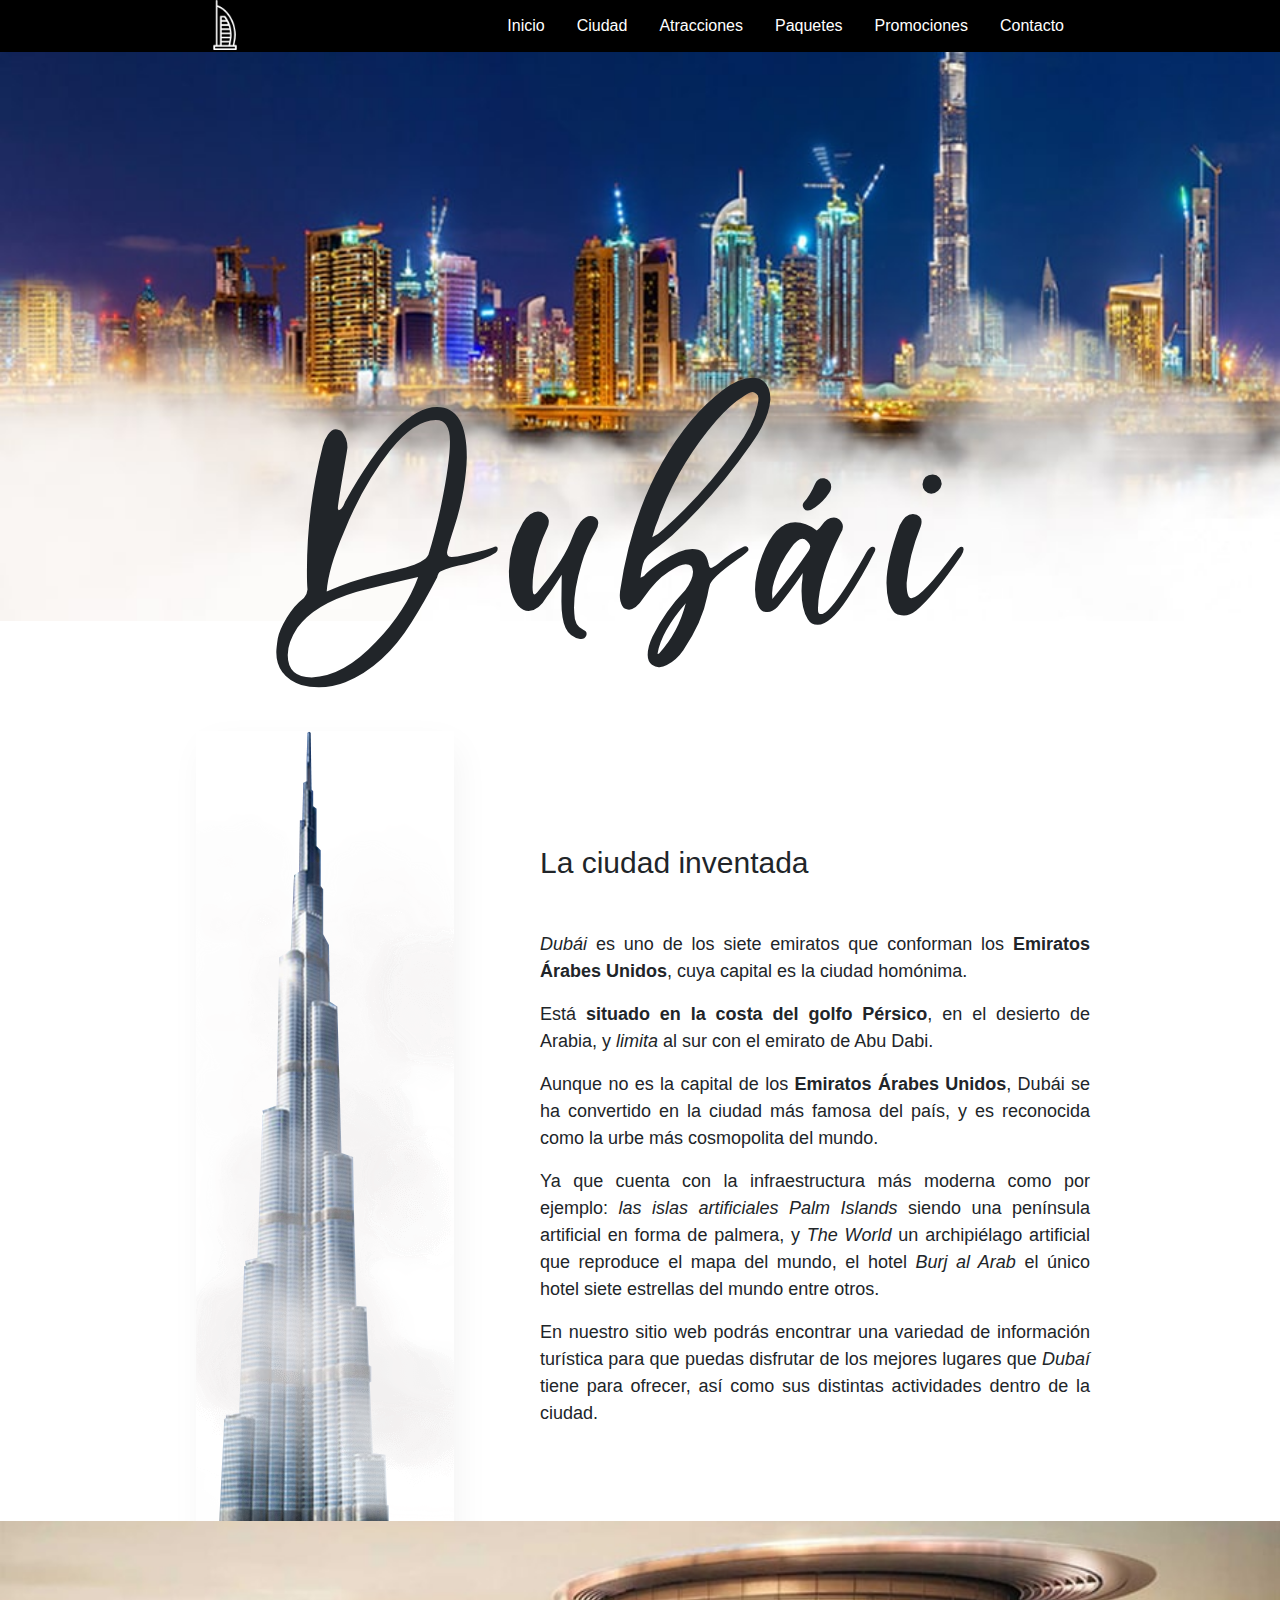
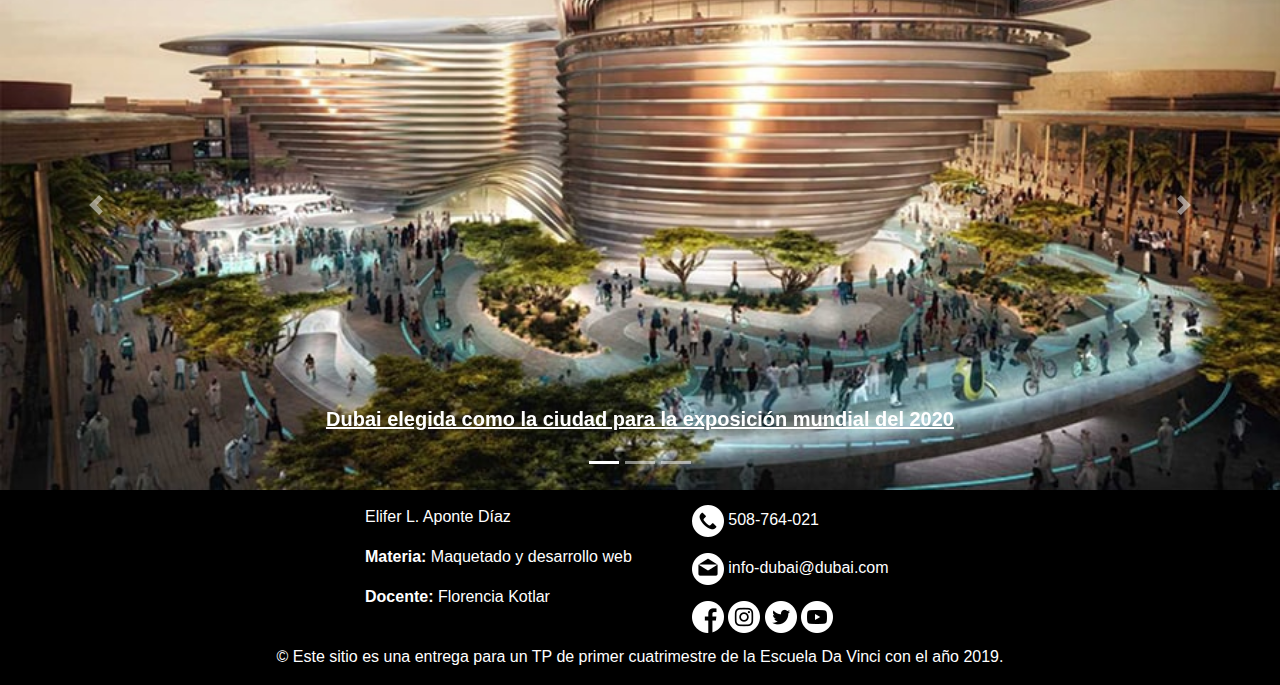
<file: index.html>
<!DOCTYPE html>
<html lang="en">
<head>
    <meta charset="UTF-8">
    <meta name="viewport" content="width=device-width, initial-scale=1.0">
    <meta http-equiv="X-UA-Compatible" content="ie=edge">
    <link rel="stylesheet" href="css/index.css">
    <link rel="stylesheet" href="https://stackpath.bootstrapcdn.com/bootstrap/4.3.1/css/bootstrap.min.css" integrity="sha384-ggOyR0iXCbMQv3Xipma34MD+dH/1fQ784/j6cY/iJTQUOhcWr7x9JvoRxT2MZw1T" crossorigin="anonymous">
    <title>Home</title>
</head>
<body>
    <header>
        <nav class="barra-nav">
            <ul class="ul-nav">
                <li class="li-nav"> <a href="formulario.html">Contacto</a></li>
                <li class="li-nav"> <a href="promociones.html">Promociones</a></li>
                <li class="li-nav"> <a href="paquetes.html">Paquetes</a></li>
                <li class="li-nav"> <a href="atracciones.html">Atracciones</a></li>
                <li class="li-nav"> <a href="masSitios.html">Ciudad</a></li>
                <li class="li-nav"> <a href="index.html">Inicio</a></li>
                <li><img src="img/logo.png" width="50" alt="logo"/></li>
            </ul> 
        </nav>
        <img class="img-header" src="img/headerconnebina.jpg" alt="ciudad nublada"/>
    </header>
    <section class="contenedor">
        <h1 class="title">Dubái</h1>
        <div class="rascacielo">
            <img src="img/rascacielo.png" alt="rascacielo"/>
            <img class="nebli" src="img/neblina.png" alt="neblina"/>
        </div>

        <div class="contenido">
            <h2>La ciudad inventada</h2>
            <p>
                <em>Dubái</em> es uno de los siete emiratos que conforman los <strong>Emiratos Árabes Unidos</strong>,
                cuya capital es la ciudad homónima.
            </p>
            <p>
                Está <strong>situado en la costa del golfo Pérsico</strong>, en el desierto de Arabia,
                y <em>limita </em> al sur con el emirato de Abu Dabi.
            </p>
            <p>
                Aunque no es la capital de los <strong>Emiratos Árabes Unidos</strong>, Dubái se ha convertido en la ciudad más
                famosa del país, y es reconocida como la urbe más cosmopolita del mundo. 
            </p>
            <p>
                Ya que cuenta con la infraestructura más moderna como por ejemplo: <em>las islas artificiales Palm Islands</em> siendo una península artificial en forma de palmera,
                y <em>The World</em> un archipiélago artificial que reproduce el mapa del mundo, el hotel <em>Burj al Arab </em> el único hotel 
                siete estrellas del mundo entre otros.
            </p>

            <p>
                En nuestro sitio web podrás encontrar una variedad de información turística para que
                puedas disfrutar de los mejores lugares que <em>Dubaí</em> tiene para ofrecer, así como sus distintas actividades
                dentro de la ciudad.
            </p>
        </div>
    </section>
    <section class="ciudad bd-example">
        <div id="carouselExampleCaptions" class="carousel slide" data-ride="carousel">
            <ol class="carousel-indicators">
              <li data-target="#carouselExampleCaptions" data-slide-to="0" class="active"></li>
              <li data-target="#carouselExampleCaptions" data-slide-to="1"></li>
              <li data-target="#carouselExampleCaptions" data-slide-to="2"></li>
            </ol>
            <div class="carousel-inner">
              <div class="carousel-item active">
                  <img src="img/carrusel.jpg" class="d-block w-100" alt="..."/>
                  <div class="carousel-caption d-none d-md-block">
                      <a class="links" href="https://www.expo2020dubai.com/">
                          <p>Dubai elegida como la ciudad para la exposición mundial del 2020</p>
                      </a>
                </div>
              </div>
              <div class="carousel-item">
                  <img src="img/carrusel3.jpg" class="d-block w-100" alt="..."/>
                  <div class="carousel-caption d-none d-md-block">
                      <a class="links" href="https://www.cerodosbe.com/es/destinos/dubai-piscina-infinita_641732_102.html">
                          <p>The Palm Tower tendra la piscina más grande y alta del mundo</p>
                      </a>
                </div>
              </div>
              <div class="carousel-item">
                  <img src="img/carrusel2.jpg" class="d-block w-100" alt="..."/>
                  <div class="carousel-caption d-none d-md-block">
                      <a class="links" href="https://www.dubai.it/es/nochevieja-dubai/">
                          <p>Noche vieja en Dubái</p>
                      </a>
                  </div>
              </div>
            </div>
            <a class="carousel-control-prev" href="#carouselExampleCaptions" role="button" data-slide="prev">
              <span class="carousel-control-prev-icon" aria-hidden="true"></span>
              <span class="sr-only">Previous</span>
            </a>
            <a class="carousel-control-next" href="#carouselExampleCaptions" role="button" data-slide="next">
              <span class="carousel-control-next-icon" aria-hidden="true"></span>
              <span class="sr-only">Next</span>
            </a>
          </div>
    </section>
    <footer>
        <div class="content-footer">
            <div class="rotulo">
                <p>Elifer L. Aponte Díaz</p>
                <p> <strong>Materia:</strong> Maquetado y desarrollo web</p>
                <p> <strong>Docente:</strong> Florencia Kotlar</p>
            </div>
            <div class="rrss">
                <div class="contacto-icono">
                    <p><img src="img/phone.png" alt="phone"> 508-764-021</p>
                </div>
                <div class="contacto-icono">
                    <p><img src="img/email.png" alt="email"> info-dubai@dubai.com</p>
                </div>
                <div>
                    <img class="icon" src="img/facebook.png" alt="Facebook"/>
                    <img class="icon" src="img/instagram.png" alt="Instagram"/>
                    <img class="icon" src="img/twitter.png" alt="Twitter"/>
                    <img class="icon" src="img/youtube.png" alt="Youtube"/>
                </div>
            </div>
        </div>    
            <p class="creditos">© Este sitio es una entrega para un TP de primer cuatrimestre de la Escuela
            Da Vinci con el año 2019.
            </p>
    </footer>
    <script src="https://code.jquery.com/jquery-3.3.1.slim.min.js" integrity="sha384-q8i/X+965DzO0rT7abK41JStQIAqVgRVzpbzo5smXKp4YfRvH+8abtTE1Pi6jizo" crossorigin="anonymous"></script>
    <script src="https://cdnjs.cloudflare.com/ajax/libs/popper.js/1.14.7/umd/popper.min.js" integrity="sha384-UO2eT0CpHqdSJQ6hJty5KVphtPhzWj9WO1clHTMGa3JDZwrnQq4sF86dIHNDz0W1" crossorigin="anonymous"></script>
    <script src="https://stackpath.bootstrapcdn.com/bootstrap/4.3.1/js/bootstrap.min.js" integrity="sha384-JjSmVgyd0p3pXB1rRibZUAYoIIy6OrQ6VrjIEaFf/nJGzIxFDsf4x0xIM+B07jRM" crossorigin="anonymous"></script>   
</body>
</html>
</file>
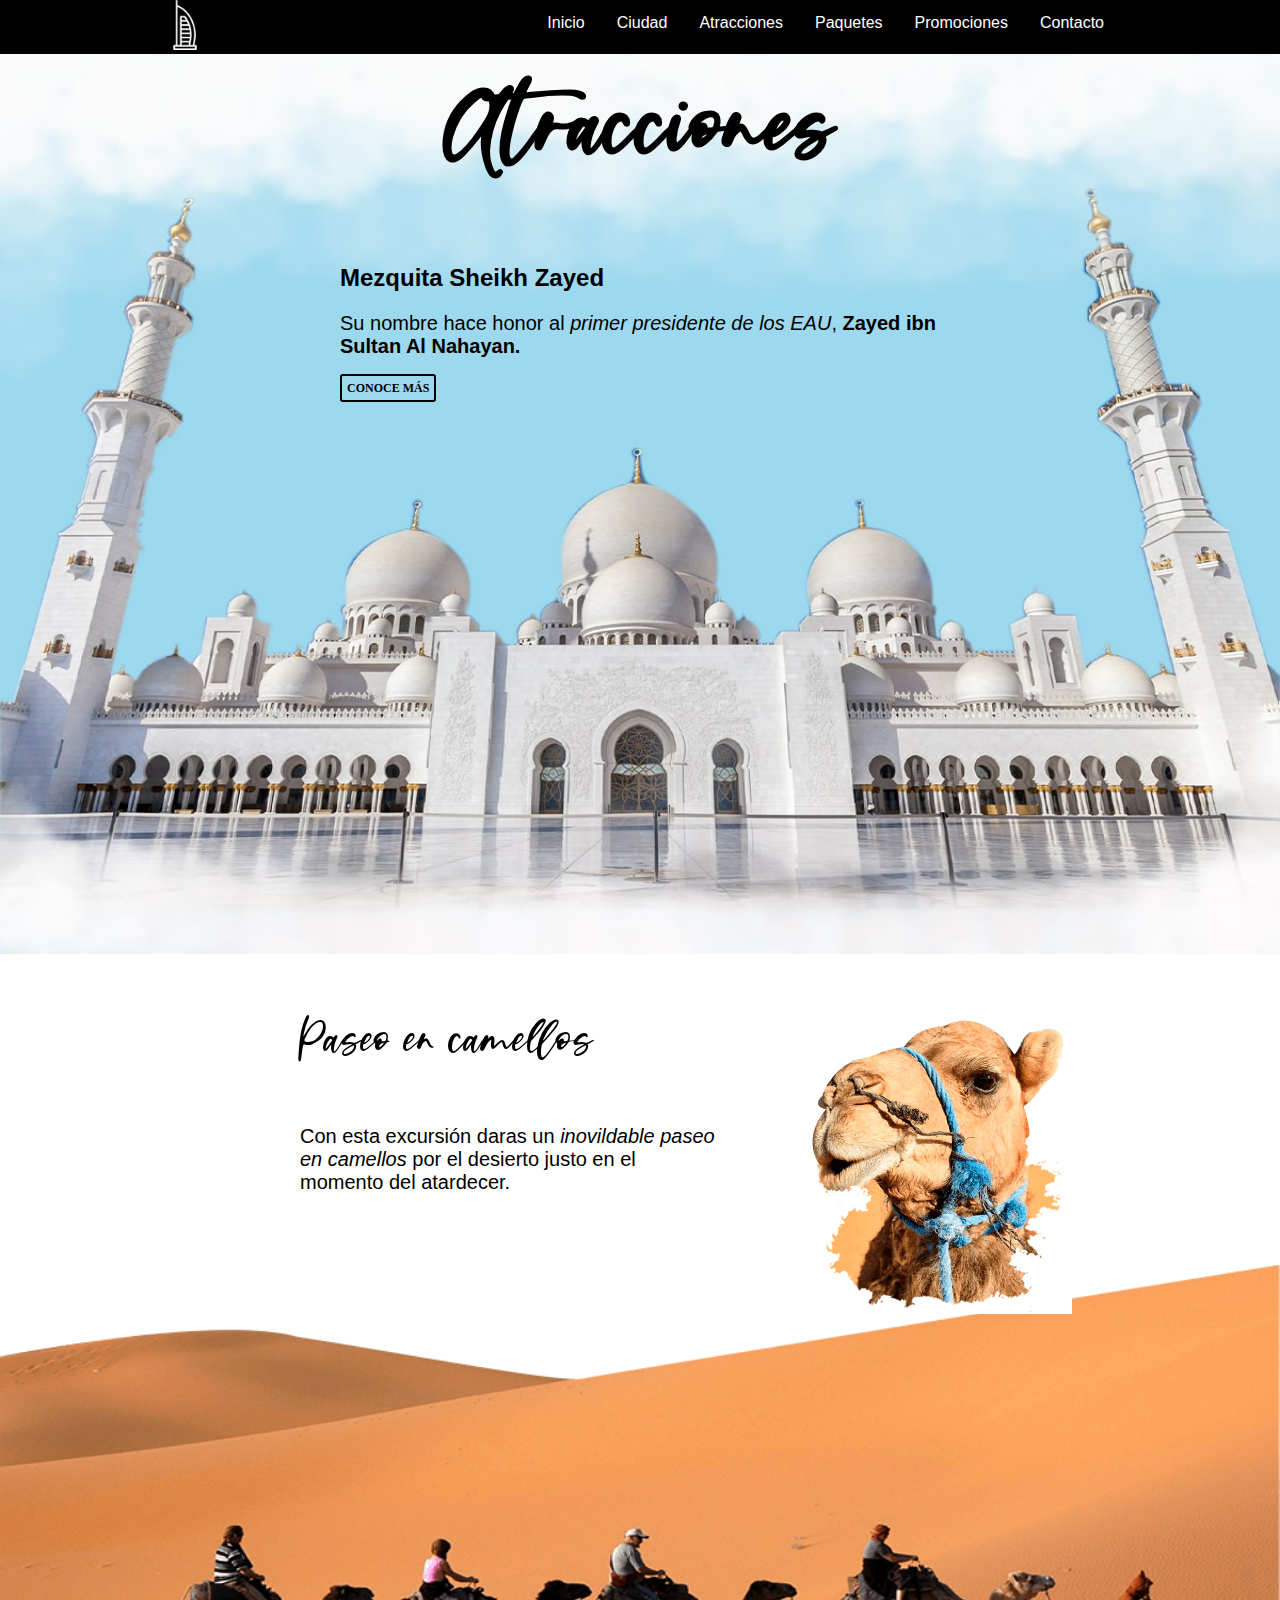
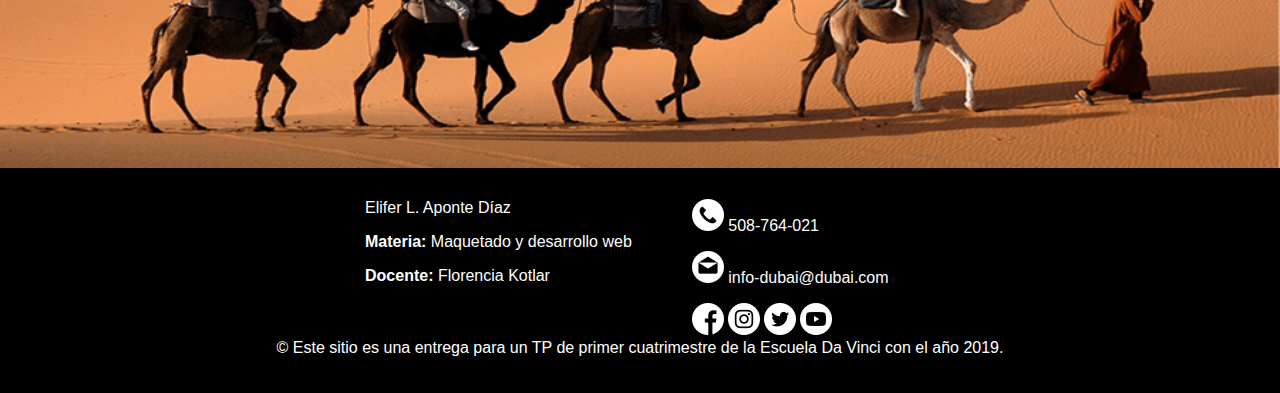
<file: atracciones.html>
<!DOCTYPE html>
<html lang="en">
<head>
    <meta charset="UTF-8">
    <meta name="viewport" content="width=device-width, initial-scale=1.0">
    <meta http-equiv="X-UA-Compatible" content="ie=edge">
    <link rel="stylesheet" href="css/index.css">
    <title>Itinerario</title>
</head>
<body>
    <header>
        <nav class="barra-nav">
            <ul class="ul-nav">
                <li class="li-nav"> <a href="formulario.html">Contacto</a></li>
                <li class="li-nav"> <a href="promociones.html">Promociones</a></li>
                <li class="li-nav"> <a href="paquetes.html">Paquetes</a></li>
                <li class="li-nav"> <a href="atracciones.html">Atracciones</a></li>
                <li class="li-nav"> <a href="masSitios.html">Ciudad</a></li>
                <li class="li-nav"> <a href="index.html">Inicio</a></li>
                <li><img src="img/logo.png" width="50" alt="logo"/></li>
            </ul> 
        </nav>
    </header>
    <section class="mezquita">
        <h1>Atracciones</h1>
        <div class="text">
            <h2>Mezquita Sheikh Zayed</h2>
            <p>Su nombre hace honor al <em>primer presidente de los EAU</em>, <strong>Zayed ibn Sultan Al Nahayan.</strong></p>
        <div>
            <a class="boton" href="https://elmundook.com/visitar-mezquita-de-abu-dhabi/"> CONOCE MÁS</a>
        </div> 
    </div>
          
    </section>
    <section class="paseo_camellos">
        <div class="textCame">
            <p>Paseo en camellos</p>
            <p>Con esta excursión daras un <em>inovildable paseo en camellos</em>
                por  el desierto justo en el momento del atardecer.
            </p>
        </div>
        <img class="camello" src="img/camello.png" alt="camello">
    </section>
  
    <footer>
        <div class="content-footer">
            <div class="rotulo">
                <p>Elifer L. Aponte Díaz</p>
                <p> <strong>Materia:</strong> Maquetado y desarrollo web</p>
                <p> <strong>Docente:</strong> Florencia Kotlar</p>
            </div>
            <div class="rrss">
                <div class="contacto-icono">
                    <p><img src="img/phone.png" alt="phone"> 508-764-021</p>
                </div>
                <div class="contacto-icono">
                    <p><img src="img/email.png" alt="email"> info-dubai@dubai.com</p>
                </div>
                <div>
                    <img class="icon" src="img/facebook.png" alt="Facebook"/>
                    <img class="icon" src="img/instagram.png" alt="Instagram"/>
                    <img class="icon" src="img/twitter.png" alt="Twitter"/>
                    <img class="icon" src="img/youtube.png" alt="Youtube"/>
                </div>
            </div>
        </div>    
            <p class="creditos">© Este sitio es una entrega para un TP de primer cuatrimestre de la Escuela
            Da Vinci con el año 2019.
            </p>
    </footer>
</body>
</html>
</file>
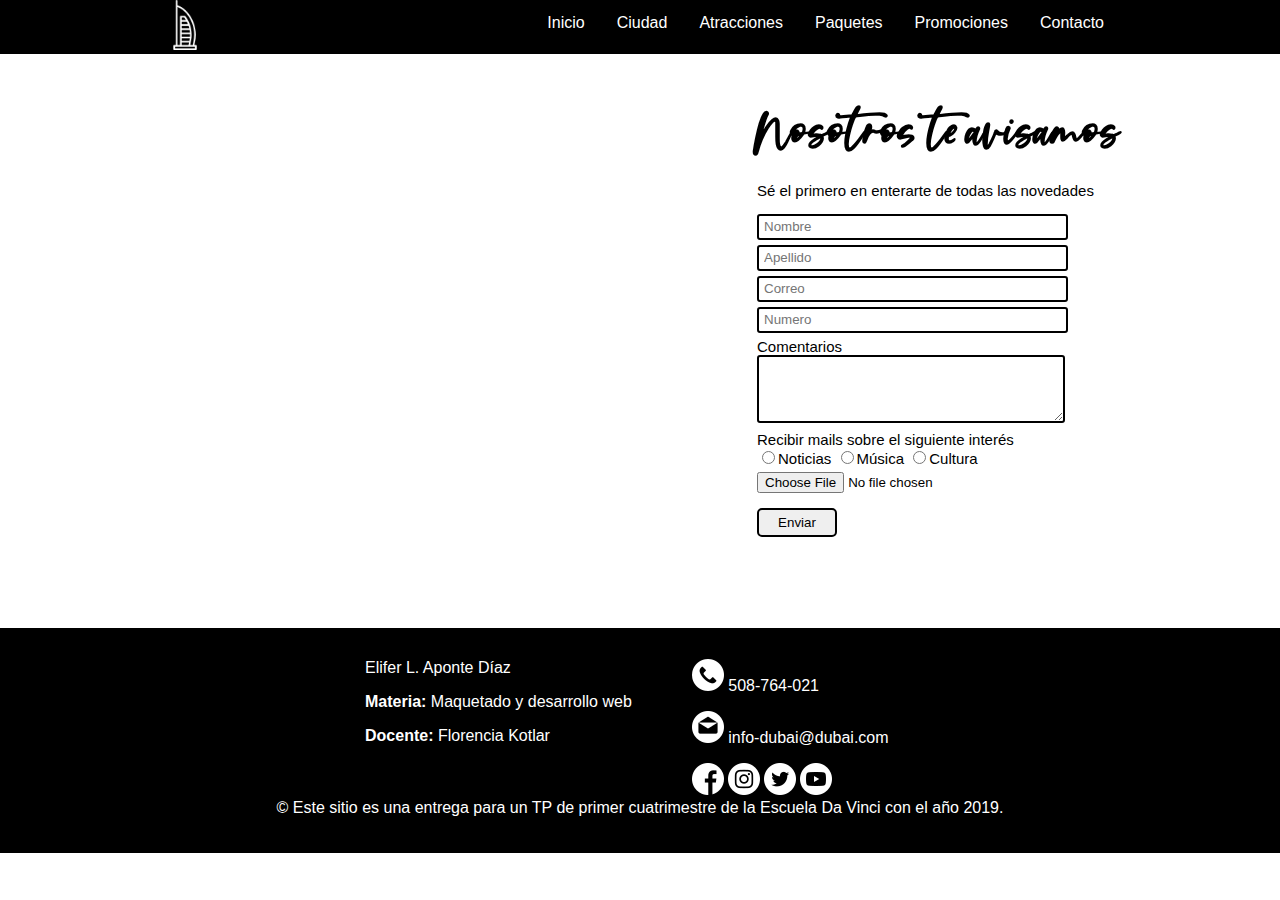
<file: formulario.html>
<!DOCTYPE html>
<html lang="en">
<head>
    <meta charset="UTF-8">
    <meta name="viewport" content="width=device-width, initial-scale=1.0">
    <meta http-equiv="X-UA-Compatible" content="ie=edge">
    <link rel="stylesheet" href="css/index.css">
    <title>Formulario</title>
</head>
<body>
    <header>
        <nav class="barra-nav">
            <ul class="ul-nav">
                <li class="li-nav"> <a href="formulario.html">Contacto</a></li>
                <li class="li-nav"> <a href="promociones.html">Promociones</a></li>
                <li class="li-nav"> <a href="paquetes.html">Paquetes</a></li>
                <li class="li-nav"> <a href="atracciones.html">Atracciones</a></li>
                <li class="li-nav"> <a href="masSitios.html">Ciudad</a></li>
                <li class="li-nav"> <a href="index.html">Inicio</a></li>
                <li><img src="img/logo.png" width="50" alt="logo"/></li>
            </ul> 
        </nav>
    </header>
    <section class="content_formulario">
        <div class="mapa">
            <iframe src="https://www.google.com/maps/embed?pb=!1m18!1m12!1m3!1d462565.19765996566!2d54.94754391379438!3d25.075085289835396!2m3!1f0!2f0!3f0!3m2!1i1024!2i768!4f13.1!3m3!1m2!1s0x3e5f43496ad9c645%3A0xbde66e5084295162!2sDub%C3%A1i%20-%20Emiratos%20%C3%81rabes%20Unidos!5e0!3m2!1ses!2sar!4v1580136117427!5m2!1ses!2sar" width="500" height="450" frameborder="0" style="border:0;" allowfullscreen=""></iframe>
        </div>
        <section class="formulario">
            <h2>Nosotros te avisamos</h2>
            <p>Sé el primero en enterarte de todas las novedades</p>
            <form action="gracias.html" method="post">
                <input class="input-text" type="text" name="Nombre" placeholder="Nombre"><br/>
                <input class="input-text" type="text" name="Apellido" placeholder="Apellido"><br/>
                <input class="input-text" type="email" name="email" placeholder="Correo"><br/>
                <input class="input-text" type="tel" name="num" pattern="[0-9]{3}-[0-9]{2}-[0-9]{3}" placeholder="Numero" > <br/>
                <label for="comentarios">Comentarios<br/>
                    <textarea id="comentarios" class="input-textarea" rows="4" cols="50"> </textarea>
                </label> <br/>
                
                <label for="mails">Recibir mails sobre el siguiente interés<br/>
                    <input id="mails" type="radio" name="Select" value="Bike">Noticias
                </label>

                <label for="mails-music">
                    <input id="mails-music" type="radio" name="Select" value="No">Música
                </label>

                <label for="mails-cult">
                    <input id="mails-cult" type="radio" name="Select" value="No">Cultura
                </label>
                <br/>
                <input class="archivo" type="file" name="archivo">
                <br/>
                <input class="boton-submit" type="submit" value="Enviar">
            </form>
        </section>
    </section>

    <footer>
        <div class="content-footer">
            <div class="rotulo">
                <p>Elifer L. Aponte Díaz</p>
                <p> <strong>Materia:</strong> Maquetado y desarrollo web</p>
                <p> <strong>Docente:</strong> Florencia Kotlar</p>
            </div>
            <div class="rrss">
                <div class="contacto-icono">
                    <p><img src="img/phone.png" alt="phone"> 508-764-021</p>
                </div>
                <div class="contacto-icono">
                    <p><img src="img/email.png" alt="email"> info-dubai@dubai.com</p>
                </div>
                <div>
                    <img class="icon" src="img/facebook.png" alt="Facebook"/>
                    <img class="icon" src="img/instagram.png" alt="Instagram"/>
                    <img class="icon" src="img/twitter.png" alt="Twitter"/>
                    <img class="icon" src="img/youtube.png" alt="Youtube"/>
                </div>
            </div>

        </div>    
            <p class="creditos">© Este sitio es una entrega para un TP de primer cuatrimestre de la Escuela
                Da Vinci con el año 2019.
            </p>
    </footer>
</body>
</html>
</file>
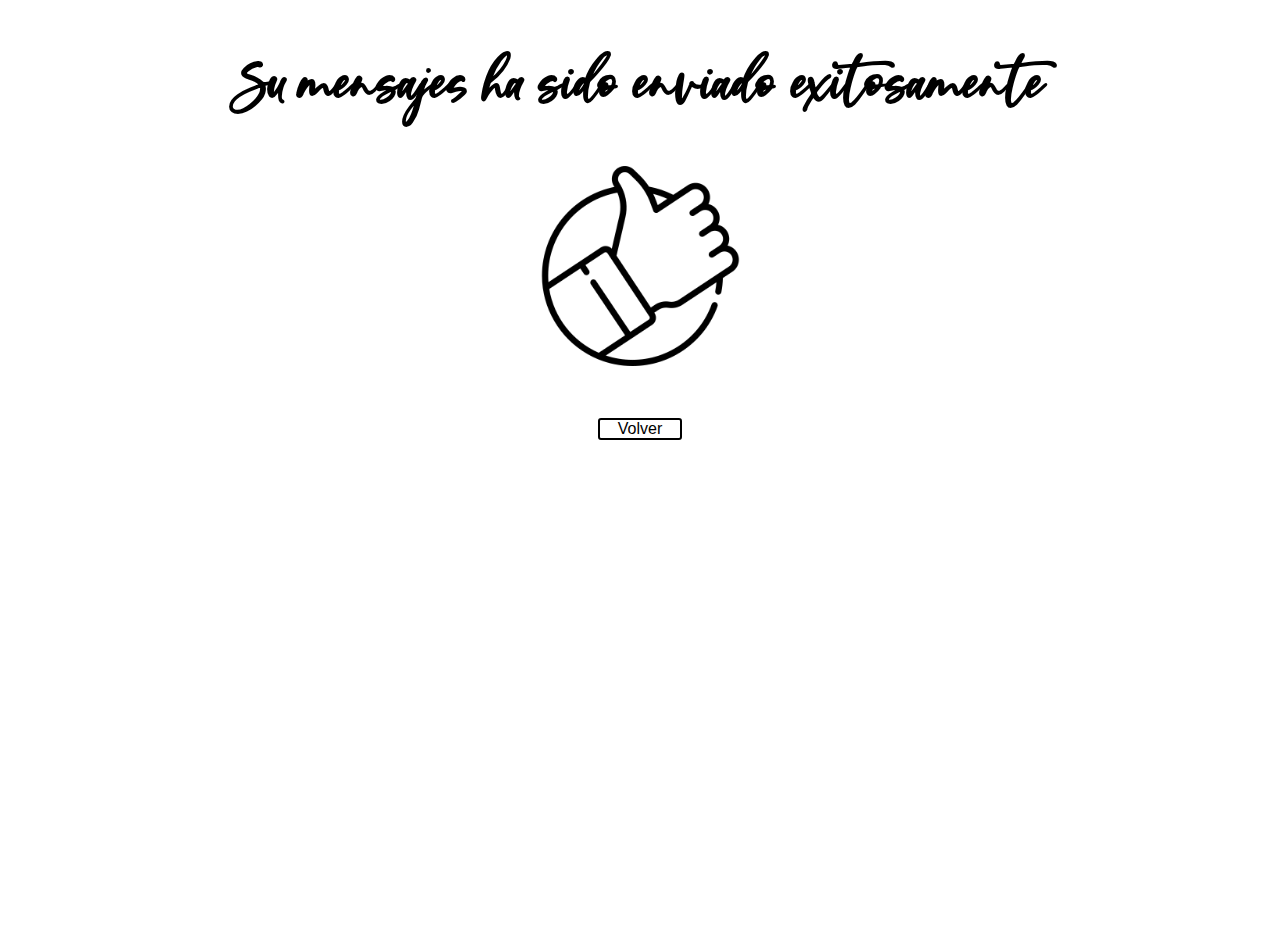
<file: gracias.html>
<!DOCTYPE html>
<html lang="en">
<head>
    <meta charset="UTF-8">
    <meta name="viewport" content="width=device-width, initial-scale=1.0">
    <meta http-equiv="X-UA-Compatible" content="ie=edge">
    <link rel="stylesheet" href="css/index.css">
    <title>gracias</title>
</head>
<body>
 <section class="gracias contenedor">
    <h1>¡Su mensajes ha sido enviado exitosamente!</h1>
    <img src="img/positive-vote.png" width="200" height="200" alt="éxito">
    <!-- <input class="btn-volver" type="button" value="Volver" name="volver"> -->
    <a class="btn-volver" href="index.html">Volver</a>
 </section>
</body>
</html>
</file>
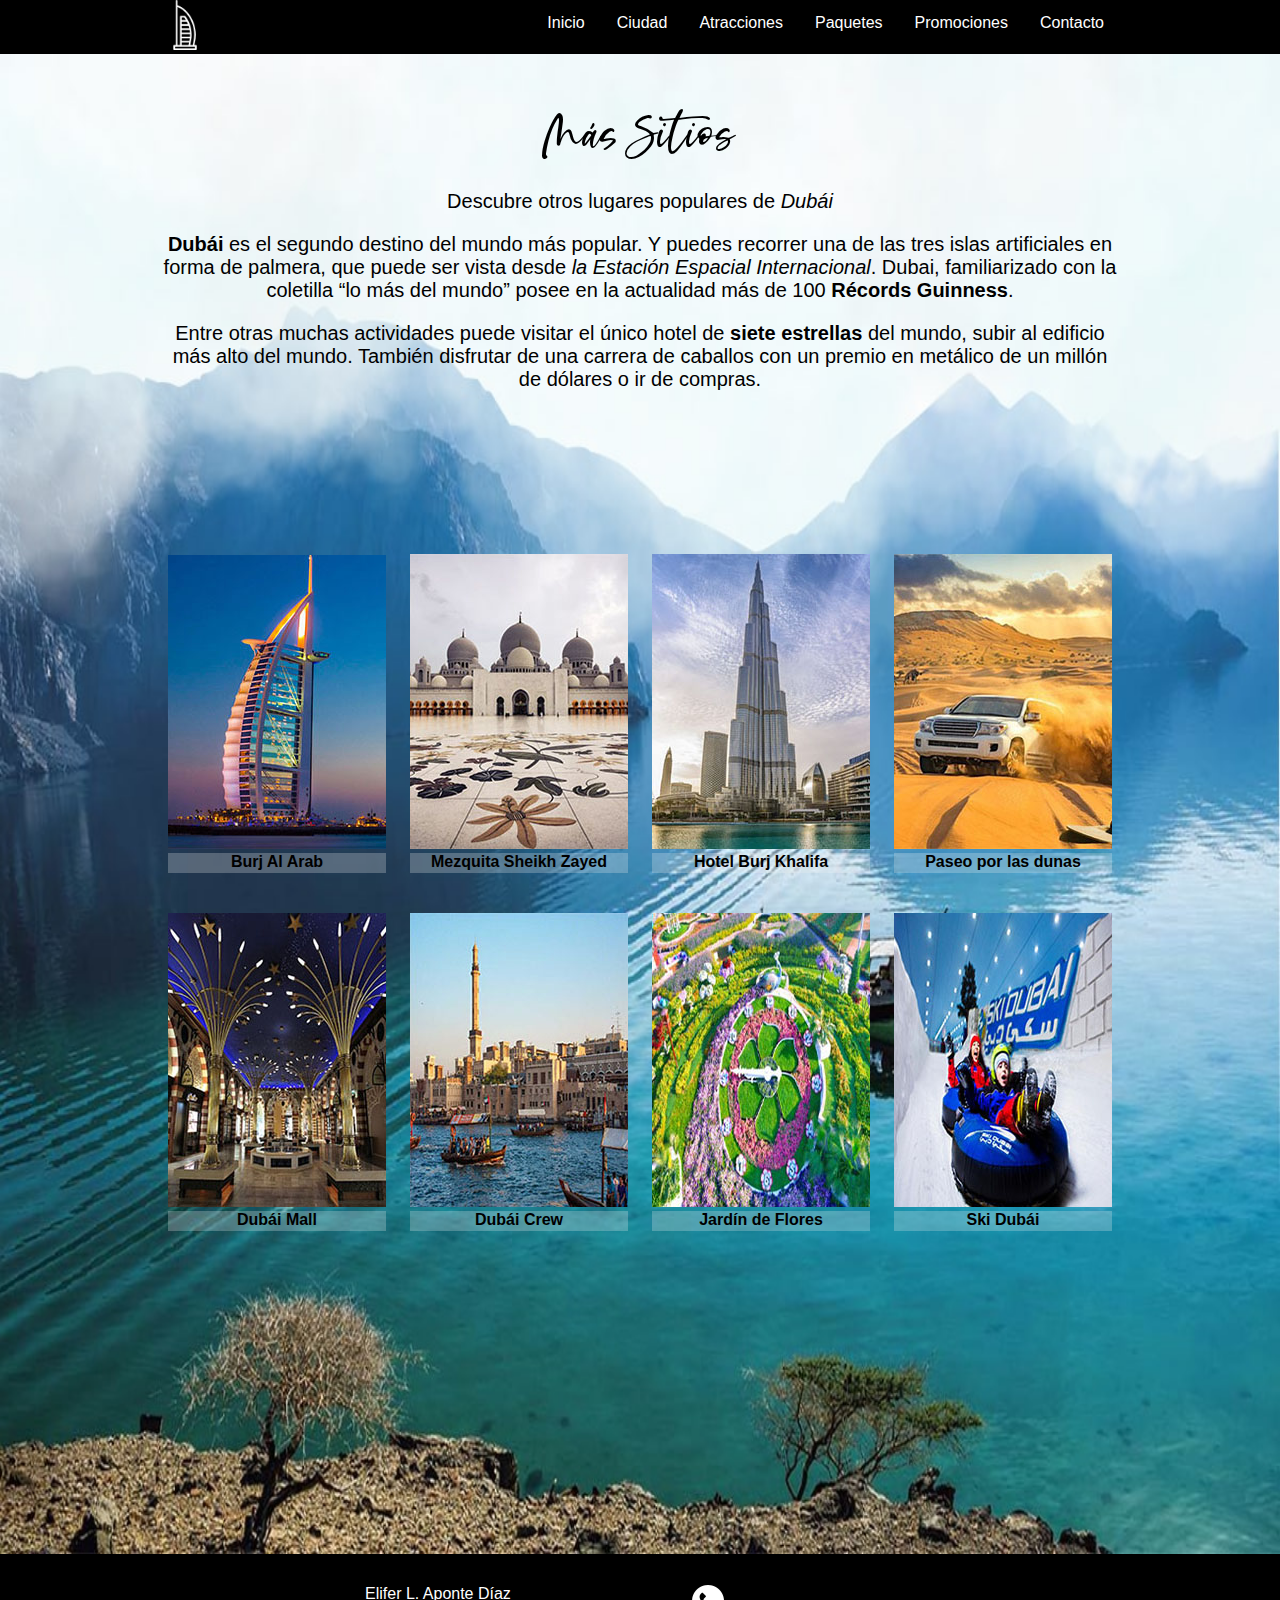
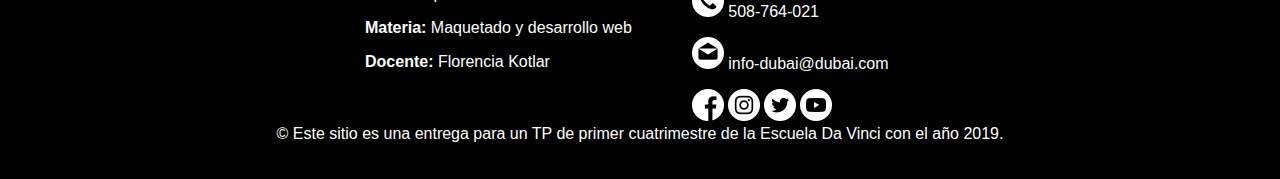
<file: masSitios.html>
<!DOCTYPE html>
<html lang="en">
<head>
    <meta charset="UTF-8">
    <meta name="viewport" content="width=device-width, initial-scale=1.0">
    <meta http-equiv="X-UA-Compatible" content="ie=edge">
    <link rel="stylesheet" href="css/index.css">
    <title>Más sitios</title>
</head>
<body>
    <header>
        <nav class="barra-nav">
            <ul class="ul-nav">
                <li class="li-nav"> <a href="formulario.html">Contacto</a></li>
                <li class="li-nav"> <a href="promociones.html">Promociones</a></li>
                <li class="li-nav"> <a href="paquetes.html">Paquetes</a></li>
                <li class="li-nav"> <a href="atracciones.html">Atracciones</a></li>
                <li class="li-nav"> <a href="masSitios.html">Ciudad</a></li>
                <li class="li-nav"> <a href="index.html">Inicio</a></li>
                <li><img src="img/logo.png" width="50" alt="logo"/></li>
            </ul> 
        </nav>
    </header>
    <section class="mas_sitios">
        <div class="mas_sitios-contenido">
            <p> Más Sitios</p>
            <p>Descubre otros lugares populares de <em>Dubái</em> </p>
            <p>
                <strong>Dubái</strong> es el segundo destino del mundo más popular. Y puedes recorrer una de las tres islas artificiales en forma de palmera,
                que puede ser vista desde <em>la Estación Espacial Internacional</em>. Dubai,
                familiarizado con la coletilla “lo más del mundo” posee en la actualidad más de 100 <strong>Récords Guinness</strong>.
            </p>
            <p>
                Entre otras muchas actividades puede visitar el único hotel de <strong>siete estrellas</strong> del mundo,
                subir al edificio más alto del mundo. También disfrutar de una carrera de caballos con un premio en metálico de un millón de dólares o ir de compras. 
            </p>
        </div>
        <div class="otros_sitios">
            <div class="sitio_1">
                <img src="img/5.jpg" alt="hotel">
                <div class="cont-link">
                    <a class="bajada" target="_blank" href="https://www.jumeirah.com/en/stay/dubai/burj-al-arab-jumeirah?ds_rl=1269541&ds_rl=1269541&gclid=CjwKCAiAsIDxBRAsEiwAV76N81zc17bdtXaVS_-jwZIvWCdVTRsw_IeCNTIk1mV9sauoU6UuqMxFtRoCaZwQAvD_BwE&gclsrc=aw.ds">Burj Al Arab</a>
                </div>
            </div>

            <div class="sitio_2">
                <img src="img/6.jpg" alt="Mezquita">
                <div class="cont-link">
                    <a class="bajada" target="_blank" href="https://www.getyourguide.es/-l3682/?cmp=ga&campaign_id=6766511411&adgroup_id=79755899495&target_id=aud-607387271913:kwd-311296975572&loc_physical_ms=1000073&match_type=e&ad_id=389496703377&keyword=mezquita%20sheikh%20zayed&ad_position=1t1&feed_item_id=&placement=&partner_id=CD951&gclid=CjwKCAiAsIDxBRAsEiwAV76N85ojOILx-N_16rxCzRbKT8kdGIF6oeBzF7j9o1FsH-K_dPwHyNiKFRoCMMwQAvD_BwE">Mezquita Sheikh Zayed</a>
                </div>
            </div>
            
            <div class="sitio_3">
                <img src="img/7.jpg" alt="hotel">
                <div class="cont-link">
                    <a class="bajada" target="_blank" href="https://www.ticmate.com.ar/p/19237/burj-khalifa-th--th-floor?gclid=CjwKCAiAsIDxBRAsEiwAV76N80ai25G5K1nc1DvtqocKCs93Qp4xHbENUKxZyBd7GM2S8MgaHvnudhoCdBQQAvD_BwE">Hotel Burj Khalifa</a>
                </div>
            </div>

            <div class="sitio_1">
                <img src="img/8.jpg" alt="dunas">
                <div class="cont-link">
                    <a class="bajada" target="_blank" href="https://www.getyourguide.es/dubi-l173/dubi-safari-por-el-desierto-con-barbacoa-y-halcones-t59115/">Paseo por las dunas</a>
                </div>
            </div>

            <div class="sitio_2">
                <img src="img/4.jpg" alt="Mall">
                <div class="cont-link">
                    <a class="bajada" target="_blank" href="https://thedubaimall.com/">Dubái Mall</a>
                </div>
            </div>
            
            <div class="sitio_3">
                <img src="img/3.jpg" alt="dubai crew">
                <div class="cont-link">
                    <a class="bajada" target="_blank" href="https://www.getyourguide.es/-l2704/?cmp=ga&campaign_id=6766249816&adgroup_id=81183346722&target_id=aud-607387271913:kwd-11706547330&loc_physical_ms=1000073&match_type=e&ad_id=394418009428&keyword=dubai%20creek%20tower&ad_position=1t3&feed_item_id=&placement=&partner_id=CD951&gclid=CjwKCAiAsIDxBRAsEiwAV76N8z6i_zhVR8nd1gN15Mbx2UbA85ohy0IizpFVriBQnEraTKkXpTBN5xoCAkAQAvD_BwE">Dubái Crew</a>
                </div>
            </div>
            
            <div class="sitio_3">
                <img src="img/2.jpg" alt="Jardin">
                <div class="cont-link">
                    <a class="bajada" target="_blank" href="https://jardineriaplantasyflores.com/dubai-miracle-garden/">Jardín de Flores</a>
                </div>
            </div>

            <div class="sitio_3">
                <img src="img/1.jpg" alt="ski">
                <div class="cont-link">
                    <a class="bajada" target="_blank" href="https://www.getyourguide.es/dubi-l173/sesin-de-ski-de-2-horas-en-dubi-t23301/">Ski Dubái</a>
                </div>
            </div>   
        </div>
       
    </section>
    <footer>
        <div class="content-footer">
            <div class="rotulo">
                <p>Elifer L. Aponte Díaz</p>
                <p> <strong>Materia:</strong> Maquetado y desarrollo web</p>
                <p> <strong>Docente:</strong> Florencia Kotlar</p>
            </div>
            <div class="rrss">
                <div class="contacto-icono">
                    <p><img src="img/phone.png" alt="phone"> 508-764-021</p>
                </div>
                <div class="contacto-icono">
                    <p><img src="img/email.png" alt="email"> info-dubai@dubai.com</p>
                </div>
                <div>
                    <img class="icon" src="img/facebook.png" alt="Facebook"/>
                    <img class="icon" src="img/instagram.png" alt="Instagram"/>
                    <img class="icon" src="img/twitter.png" alt="Twitter"/>
                    <img class="icon" src="img/youtube.png" alt="Youtube"/>
                </div>
            </div>
        </div>    
            <p class="creditos">© Este sitio es una entrega para un TP de primer cuatrimestre de la Escuela
            Da Vinci con el año 2019.
            </p>
    </footer>
</body>
</html>
</file>
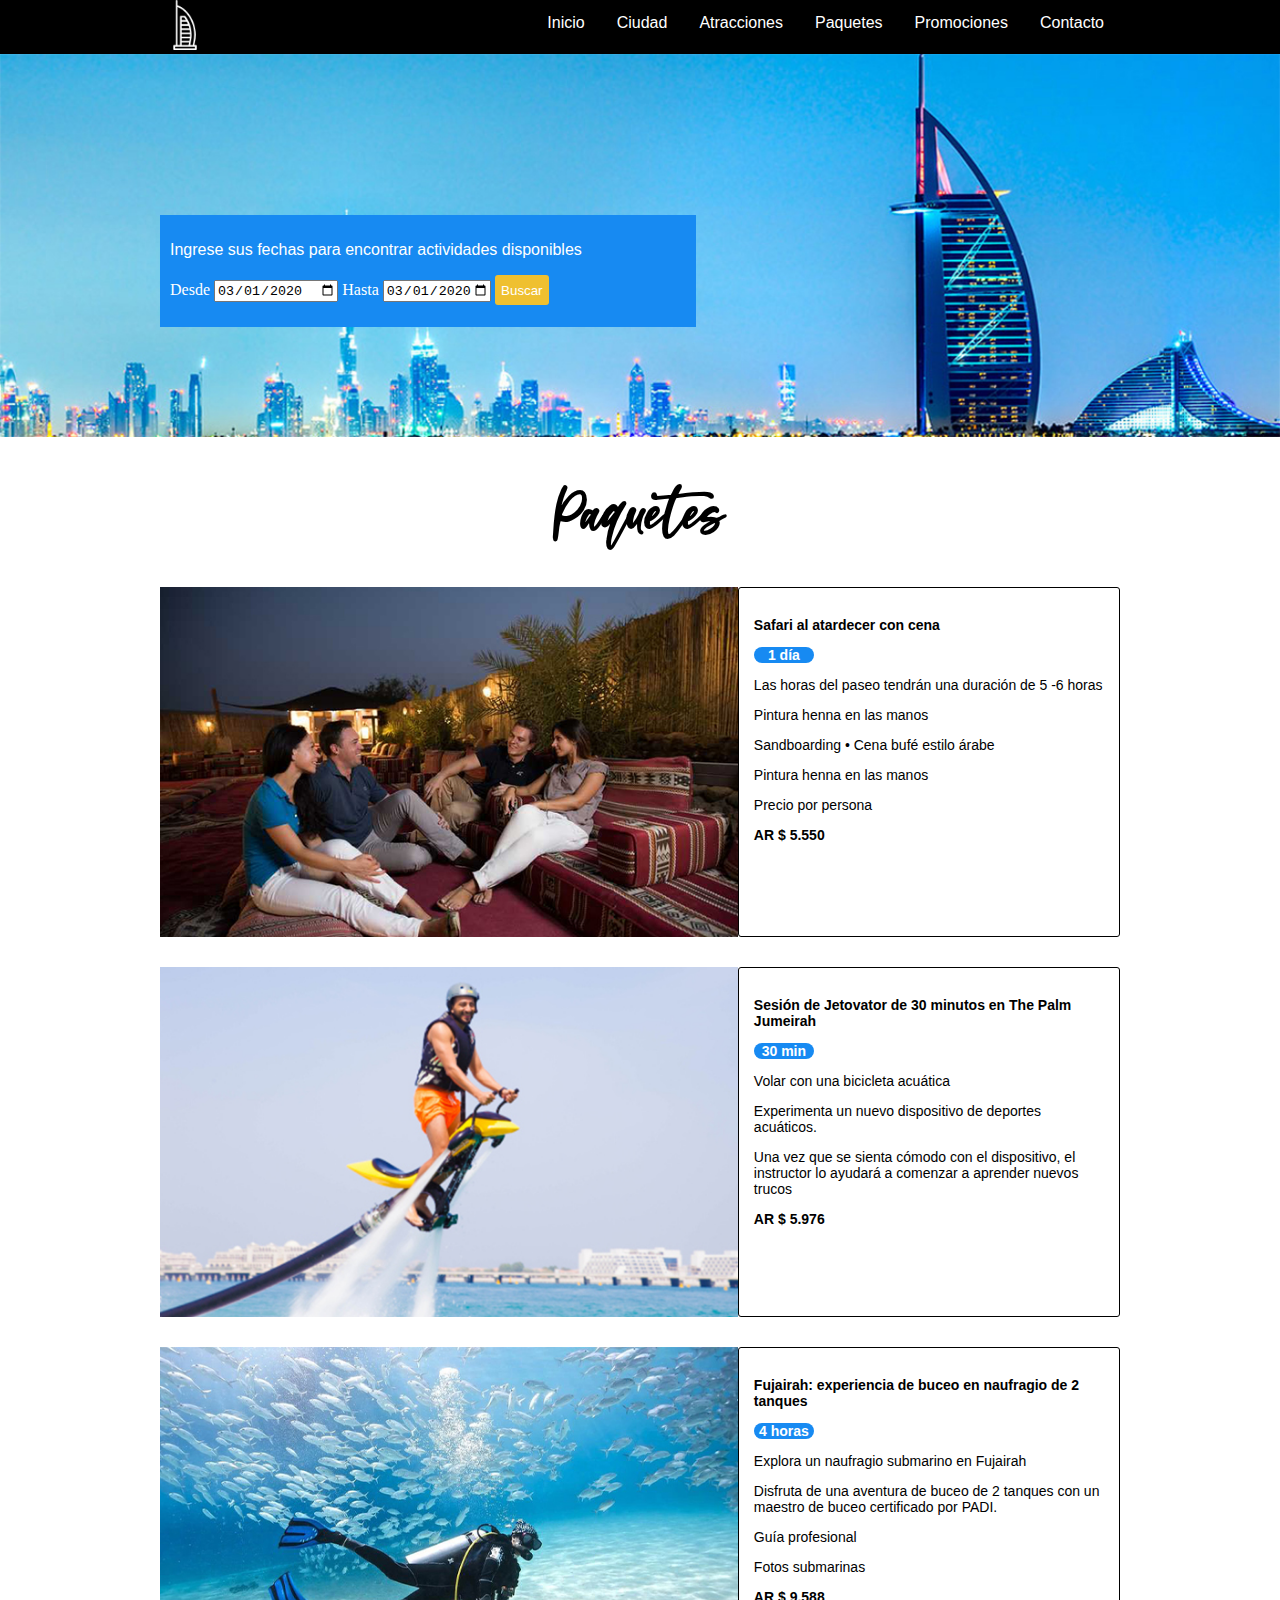
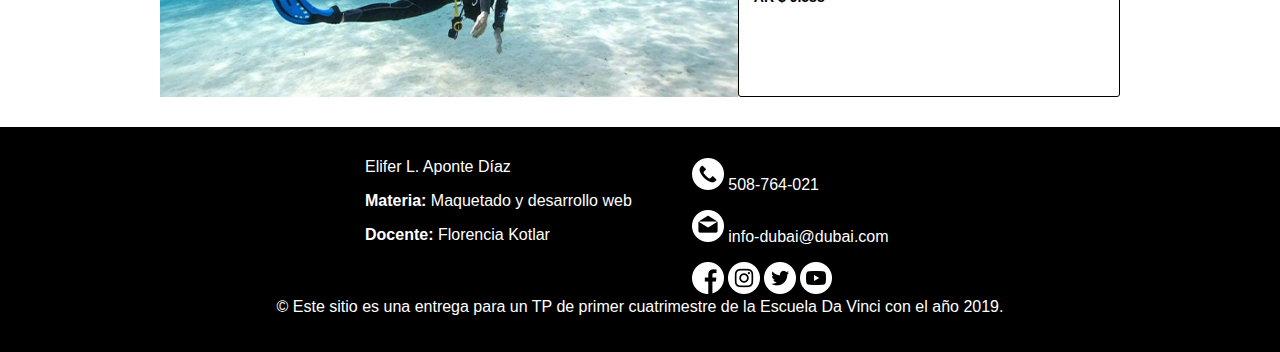
<file: paquetes-2.html>
<!DOCTYPE html>
<html lang="en">
<head>
    <meta charset="UTF-8">
    <meta name="viewport" content="width=device-width, initial-scale=1.0">
    <meta http-equiv="X-UA-Compatible" content="ie=edge">
    <link rel="stylesheet" href="css/index.css">
    <title>Paquetes</title>
</head>
<body>
    <header>
        <nav class="barra-nav">
            <ul class="ul-nav">
                <li class="li-nav"> <a href="formulario.html">Contacto</a></li>
                <li class="li-nav"> <a href="promociones.html">Promociones</a></li>
                <li class="li-nav"> <a href="paquetes.html">Paquetes</a></li>
                <li class="li-nav"> <a href="atracciones.html">Atracciones</a></li>
                <li class="li-nav"> <a href="masSitios.html">Ciudad</a></li>
                <li class="li-nav"> <a href="index.html">Inicio</a></li>
                <li><img src="img/logo.png" width="50" alt="logo"/></li>
            </ul> 
        </nav>
        <img class="img-header" src="img/form.jpg" alt="ciudad"/>
        <div class="content-buscador">
            <div class="buscador">
                <p>Ingrese sus fechas para encontrar actividades disponibles</p>
                <label for="start">Desde</label>
                <input type="date" id="start" name="trip-start" value="2020-03-01" min="2020-03-01">
                <label for="start">Hasta</label>
                <input type="date" id="final" name="trip-start" value="2020-03-01" max="2021-01-01">
                <input class="btn-search" type="button" name="Buscar" value="Buscar">
            </div>
        </div>
    </header>
        <div class="content-cards">
            <h1>Paquetes</h1>
            <div class="card-1">
                <img src="img/e.jpg" alt="edificios">
                <div class="info-card">
                    <p>Safari al atardecer con cena</p>
                    <div class="btn-card">
                        <p>1 día</p>
                    </div>
                    <p>Las horas del paseo tendrán una duración de 5 -6 horas</p>
                    <p>Pintura henna en las manos</p>
                    <p>Sandboarding • Cena bufé estilo árabe</p>
                    <p>Pintura henna en las manos</p>
                    <p>Precio por persona</p>
                    <p>AR $ 5.550</p>
                </div>
            </div>
            <div class="card-1">
                <img src="img/f.jpg" alt="acuario">
                <div class="info-card">
                    <p> Sesión de Jetovator de 30 minutos en The Palm Jumeirah</p>
                    <div class="btn-card">
                        <p>30 min</p>
                    </div>
                    <p>Volar con una bicicleta acuática</p>
                    <p>Experimenta un nuevo dispositivo de deportes acuáticos.</p>
                    <p>Una vez que se sienta cómodo con el dispositivo, el instructor lo ayudará a comenzar a aprender nuevos trucos</p>
                    <p>AR $ 5.976</p>
                </div>
            </div>
            <div class="card-1">
                <img src="img/d.jpg" alt="fuente">
                <div class="info-card">
                    <p>Fujairah: experiencia de buceo en naufragio de 2 tanques</p>
                    <div class="btn-card">
                        <p>4 horas</p>
                    </div>
                    <p>Explora un naufragio submarino en Fujairah</p>
                    <p>Disfruta de una aventura de buceo de 2 tanques con un maestro de buceo certificado por PADI.</p>
                    <p>Guía profesional</p>
                    <p>Fotos submarinas</p>
                    <p>AR $ 9.588</p>
                </div>
            </div>
        </div>
    <footer>
        <div class="content-footer">
            <div class="rotulo">
                <p>Elifer L. Aponte Díaz</p>
                <p> <strong>Materia:</strong> Maquetado y desarrollo web</p>
                <p> <strong>Docente:</strong> Florencia Kotlar</p>
            </div>
            <div class="rrss">
                <div class="contacto-icono">
                    <p><img src="img/phone.png" alt="phone"> 508-764-021</p>
                </div>
                <div class="contacto-icono">
                    <p><img src="img/email.png" alt="email"> info-dubai@dubai.com</p>
                </div>
                <div>
                    <img class="icon" src="img/facebook.png" alt="Facebook"/>
                    <img class="icon" src="img/instagram.png" alt="Instagram"/>
                    <img class="icon" src="img/twitter.png" alt="Twitter"/>
                    <img class="icon" src="img/youtube.png" alt="Youtube"/>
                </div>
            </div>
        </div>    
            <p class="creditos">© Este sitio es una entrega para un TP de primer cuatrimestre de la Escuela
            Da Vinci con el año 2019.
            </p>
    </footer>
    <script src="https://code.jquery.com/jquery-3.3.1.slim.min.js" integrity="sha384-q8i/X+965DzO0rT7abK41JStQIAqVgRVzpbzo5smXKp4YfRvH+8abtTE1Pi6jizo" crossorigin="anonymous"></script>
    <script src="https://cdnjs.cloudflare.com/ajax/libs/popper.js/1.14.7/umd/popper.min.js" integrity="sha384-UO2eT0CpHqdSJQ6hJty5KVphtPhzWj9WO1clHTMGa3JDZwrnQq4sF86dIHNDz0W1" crossorigin="anonymous"></script>
    <script src="https://stackpath.bootstrapcdn.com/bootstrap/4.3.1/js/bootstrap.min.js" integrity="sha384-JjSmVgyd0p3pXB1rRibZUAYoIIy6OrQ6VrjIEaFf/nJGzIxFDsf4x0xIM+B07jRM" crossorigin="anonymous"></script>   
</body>
</html>
</file>
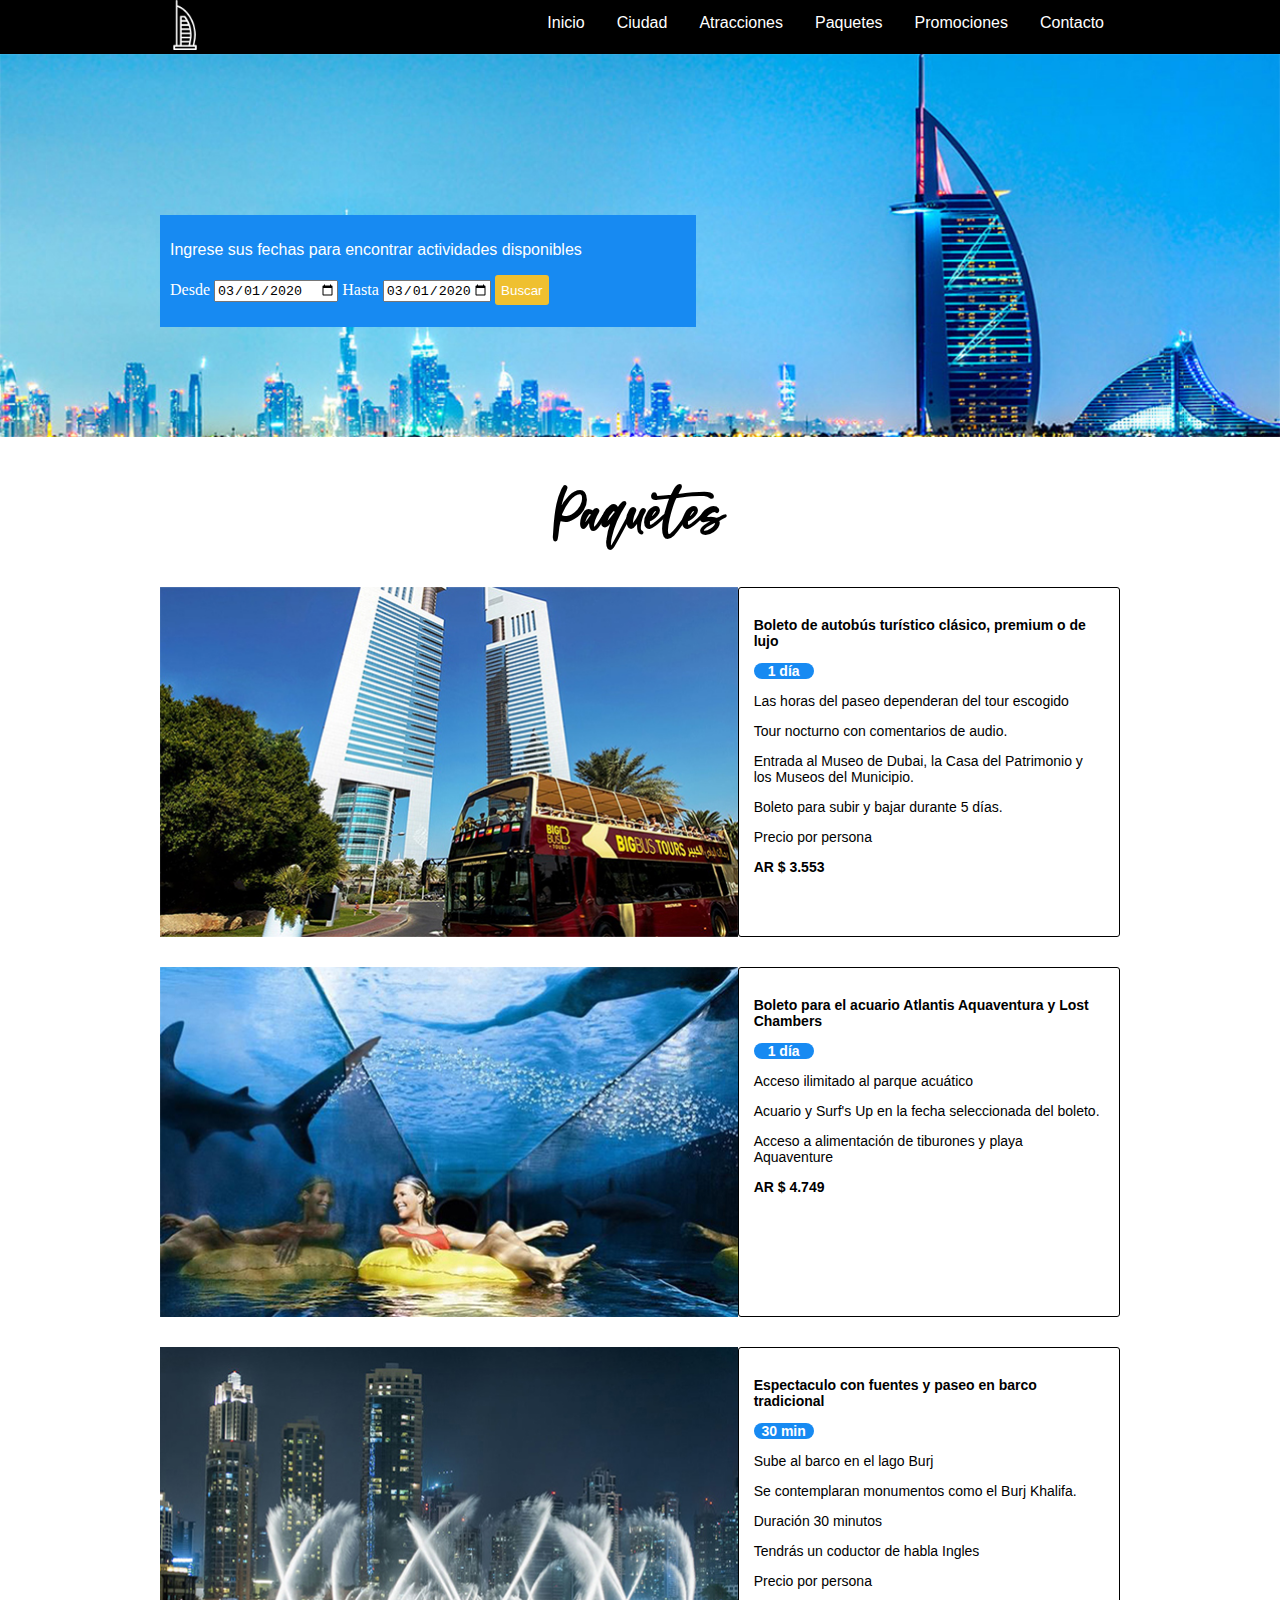
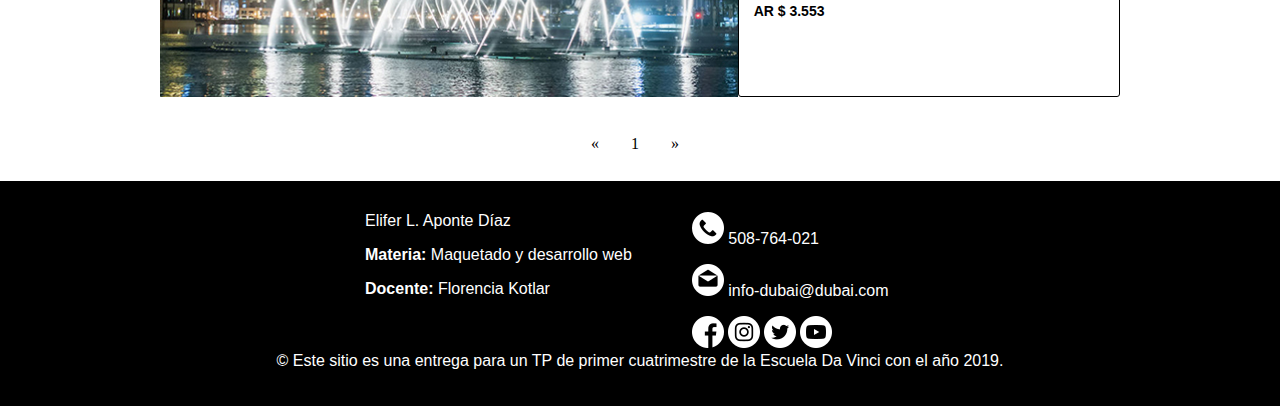
<file: paquetes.html>
<!DOCTYPE html>
<html lang="en">
<head>
    <meta charset="UTF-8">
    <meta name="viewport" content="width=device-width, initial-scale=1.0">
    <meta http-equiv="X-UA-Compatible" content="ie=edge">
    <link rel="stylesheet" href="css/index.css">
    <title>Paquetes</title>
</head>
<body>
    <header>
        <nav class="barra-nav">
            <ul class="ul-nav">
                <li class="li-nav"> <a href="formulario.html">Contacto</a></li>
                <li class="li-nav"> <a href="promociones.html">Promociones</a></li>
                <li class="li-nav"> <a href="paquetes.html">Paquetes</a></li>
                <li class="li-nav"> <a href="atracciones.html">Atracciones</a></li>
                <li class="li-nav"> <a href="masSitios.html">Ciudad</a></li>
                <li class="li-nav"> <a href="index.html">Inicio</a></li>
                <li><img src="img/logo.png" width="50" alt="logo"/></li>
            </ul> 
        </nav>
        <img class="img-header" src="img/form.jpg" alt="ciudad"/>
        <div class="content-buscador">
            <div class="buscador">
                <p>Ingrese sus fechas para encontrar actividades disponibles</p>
                <label for="start">Desde</label>
                <input type="date" id="start" width="130" name="trip-start" value="2020-03-01" min="2020-03-01">
                <label for="start">Hasta</label>
                <input type="date" id="final" width="130" name="trip-start" value="2020-03-01" max="2021-01-01">
                <input class="btn-search" type="button" name="Buscar" value="Buscar">
            </div>
        </div>
    </header>
        <div class="content-cards">
            <h1>Paquetes</h1>
            <div class="card-1">
                <img src="img/a.jpg" alt="edificios">
                <div class="info-card">
                    <p>Boleto de autobús turístico clásico, premium o de lujo</p>
                    <div class="btn-card">
                        <p>1 día</p>
                    </div>
                    <p>Las horas del paseo dependeran del tour escogido</p>
                    <p>Tour nocturno con comentarios de audio.</p>
                    <p>Entrada al Museo de Dubai, la Casa del Patrimonio y los Museos del Municipio.</p>
                    <p>Boleto para subir y bajar durante 5 días.</p>
                    <p>Precio por persona</p>
                    <p>AR $ 3.553</p>
                </div>
            </div>
            <div class="card-1">
                <img src="img/b.jpg" alt="acuario">
                <div class="info-card">
                    <p>Boleto para el acuario Atlantis Aquaventura y Lost Chambers</p>
                    <div class="btn-card">
                        <p>1 día</p>
                    </div>
                    <p>Acceso ilimitado al parque acuático</p>
                    <p>Acuario y Surf's Up en la fecha seleccionada del boleto.</p>
                    <p>Acceso a alimentación de tiburones y playa Aquaventure</p>
                    <p>AR $ 4.749</p>
                </div>
            </div>
            <div class="card-1">
                <img src="img/c.jpg" alt="fuente">
                <div class="info-card">
                    <p>Espectaculo con fuentes y paseo en barco tradicional</p>
                    <div class="btn-card">
                        <p>30 min</p>
                    </div>
                    <p>Sube al barco en el lago Burj</p>
                    <p>Se contemplaran monumentos como el Burj Khalifa.</p>
                    <p>Duración 30 minutos</p>
                    <p>Tendrás un coductor de habla Ingles</p>
                    <p>Precio por persona</p>
                    <p>AR $ 3.553</p>
                </div>
            </div>
            <div class="paginador">
              <a href="#">&laquo;</a>
              <a href="paquetes-2.html">1</a>
              <a href="#">&raquo;</a>
            </div>
        </div>
    <footer>
        <div class="content-footer">
            <div class="rotulo">
                <p>Elifer L. Aponte Díaz</p>
                <p> <strong>Materia:</strong> Maquetado y desarrollo web</p>
                <p> <strong>Docente:</strong> Florencia Kotlar</p>
            </div>
            <div class="rrss">
                <div class="contacto-icono">
                    <p><img src="img/phone.png" alt="phone"> 508-764-021</p>
                </div>
                <div class="contacto-icono">
                    <p><img src="img/email.png" alt="email"> info-dubai@dubai.com</p>
                </div>
                <div>
                    <img class="icon" src="img/facebook.png" alt="Facebook"/>
                    <img class="icon" src="img/instagram.png" alt="Instagram"/>
                    <img class="icon" src="img/twitter.png" alt="Twitter"/>
                    <img class="icon" src="img/youtube.png" alt="Youtube"/>
                </div>
            </div>
        </div>    
            <p class="creditos">© Este sitio es una entrega para un TP de primer cuatrimestre de la Escuela
            Da Vinci con el año 2019.
            </p>
    </footer>
    <script src="https://code.jquery.com/jquery-3.3.1.slim.min.js" integrity="sha384-q8i/X+965DzO0rT7abK41JStQIAqVgRVzpbzo5smXKp4YfRvH+8abtTE1Pi6jizo" crossorigin="anonymous"></script>
    <script src="https://cdnjs.cloudflare.com/ajax/libs/popper.js/1.14.7/umd/popper.min.js" integrity="sha384-UO2eT0CpHqdSJQ6hJty5KVphtPhzWj9WO1clHTMGa3JDZwrnQq4sF86dIHNDz0W1" crossorigin="anonymous"></script>
    <script src="https://stackpath.bootstrapcdn.com/bootstrap/4.3.1/js/bootstrap.min.js" integrity="sha384-JjSmVgyd0p3pXB1rRibZUAYoIIy6OrQ6VrjIEaFf/nJGzIxFDsf4x0xIM+B07jRM" crossorigin="anonymous"></script>   
</body>
</html>
</file>
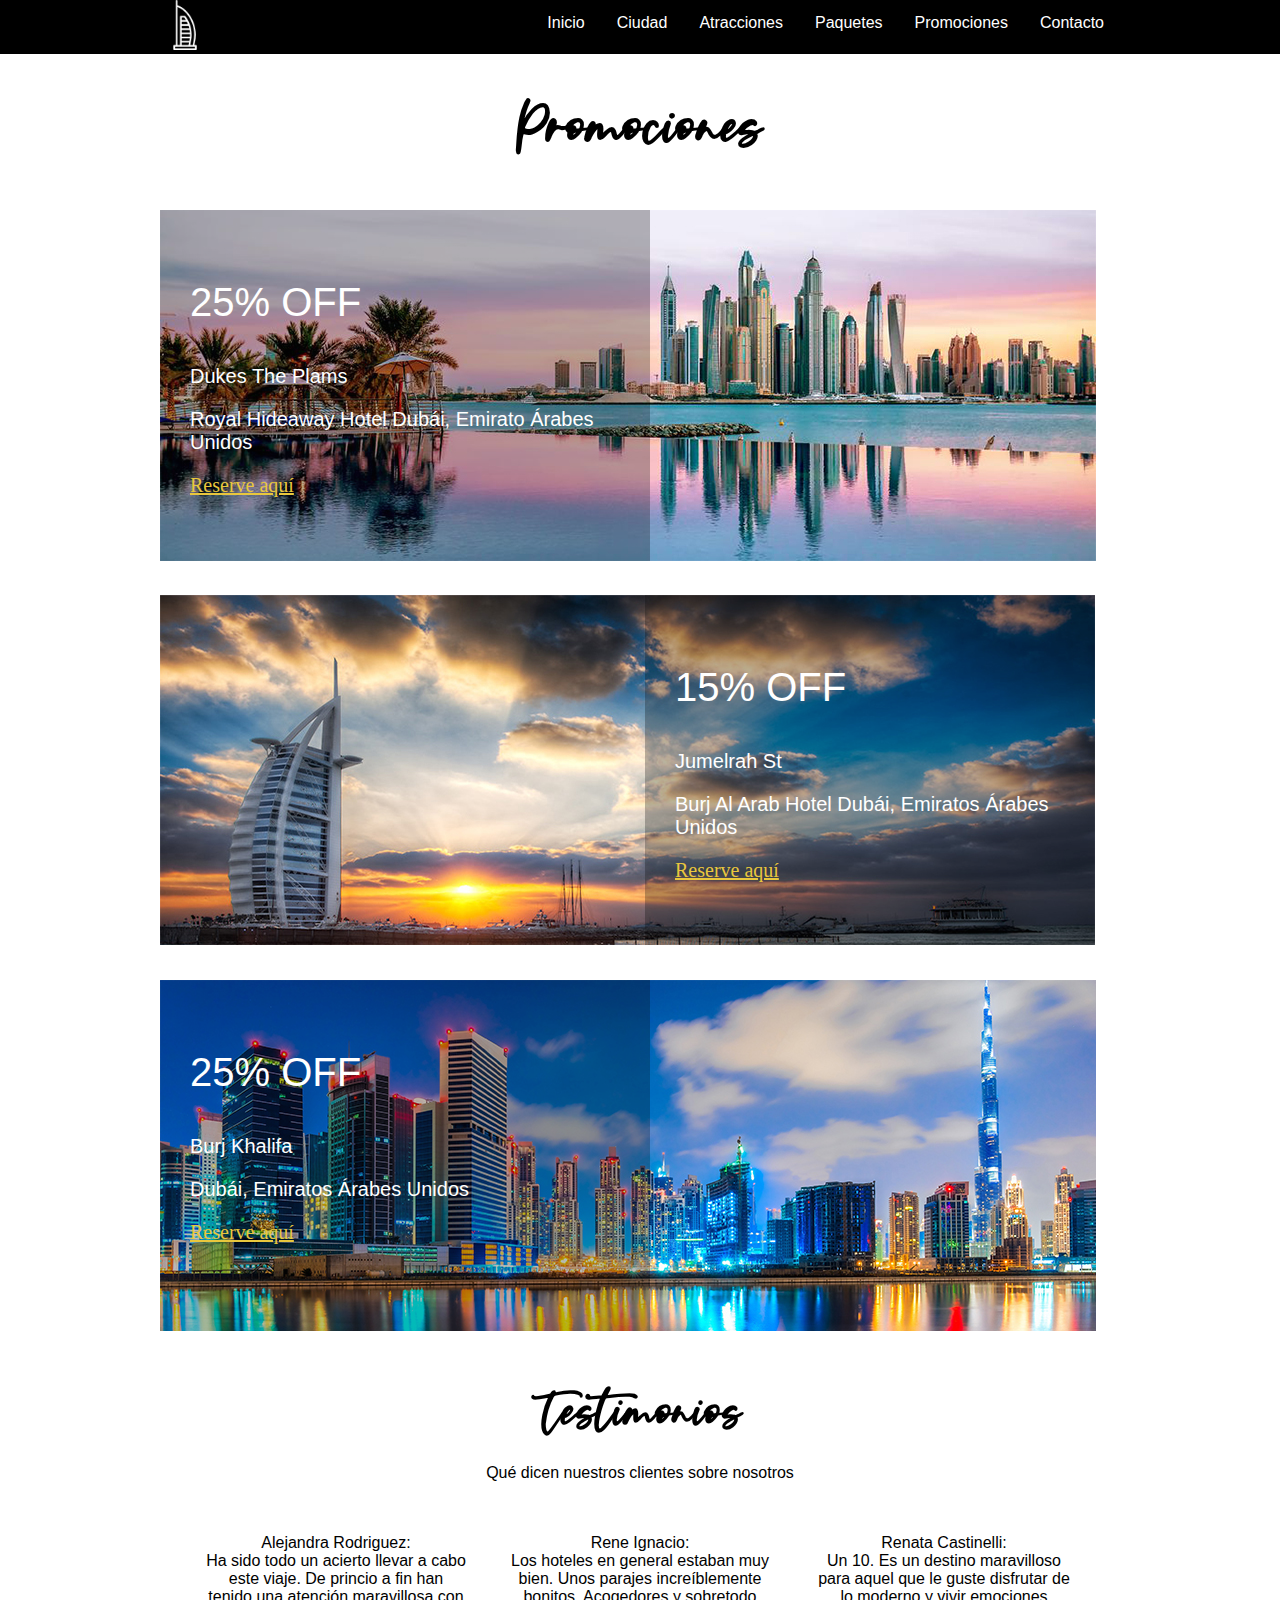
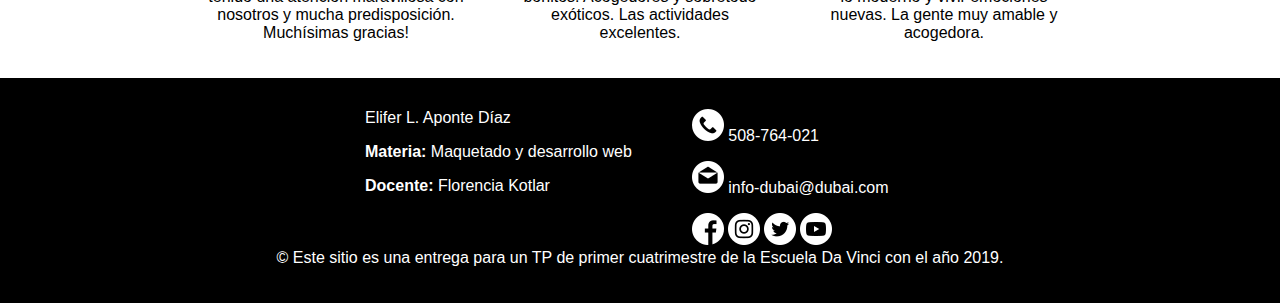
<file: promociones.html>
<!DOCTYPE html>
<html lang="en">
<head>
    <meta charset="UTF-8">
    <meta name="viewport" content="width=device-width, initial-scale=1.0">
    <meta http-equiv="X-UA-Compatible" content="ie=edge">
    <link rel="stylesheet" href="css/index.css">
    <title>Promociones</title>
</head>
<body>
    <header>
        <nav class="barra-nav">
            <ul class="ul-nav">
                <li class="li-nav"> <a href="formulario.html">Contacto</a></li>
                <li class="li-nav"> <a href="promociones.html">Promociones</a></li>
                <li class="li-nav"> <a href="paquetes.html">Paquetes</a></li>
                <li class="li-nav"> <a href="atracciones.html">Atracciones</a></li>
                <li class="li-nav"> <a href="masSitios.html">Ciudad</a></li>
                <li class="li-nav"> <a href="index.html">Inicio</a></li>
                <li><img src="img/logo.png" width="50" alt="logo"/></li>
            </ul> 
        </nav>
    </header>
    <section class="content-promociones">
    <section>
        <h1>Promociones</h1>
        <div class="cont-promo">
            <img src="img/promo1.jpg" alt="promocion">
            <div class="text-promo-1">
                <p>25%  OFF</p>
                <p>Dukes The Plams</p>
                <p>Royal Hideaway Hotel Dubái, Emirato Árabes Unidos</p>
                <a href="https://www.barcelo.com/en-gb/royal-hideaway/hotels
                /united-arab-emirates/dubai/dukes-the-palm-royal-hideaway/">Reserve aquí</a>
            </div>
        </div>
        <div class="cont-promo">
            <img src="img/promo2.jpg" alt="promocion">
            <div class="text-promo-right">
                <p>15% OFF</p>
                <p>Jumelrah St</p>
                <p>Burj Al Arab Hotel Dubái, Emiratos Árabes Unidos</p>
                <a href="https://www.jumeirah.com/en/offers/category-offers/stay/burj-al-arab-jumeirah/
                dream-package?ds_rl=1269541&ds_rl=1269541&gclid=Cj0KCQiA04XxBRD5ARIsAGFygj_LWzT30AF7sp1sb
                hPpywxzYbj_9uOvYNxMlonvjwLvaIfAuxZ9GHoaAjhnEALw_wcB&gclsrc=aw.ds">Reserve aquí</a>
            </div>
        </div>
        <div class="cont-promo">
            <img src="img/promo3.jpg" alt="promocion">
            <div class="text-promo-3">
                <p>25% OFF</p>
                <p>Burj Khalifa</p>
                <p>Dubái, Emiratos Árabes Unidos</p>
                <a href="https://burjkhalifa.headout.com/es/category/158/burj-khalifa">Reserve aquí</a>
            </div>
        </div>
    </section>

    <section class="testimonios">
        <div class="encabezado">
            <h2>Testimonios</h2>
            <p>Qué dicen nuestros clientes sobre nosotros</p>
        </div>
        <div class="content-testi">
            <p>
                Alejandra Rodriguez: <br> Ha sido todo un acierto llevar a cabo este viaje.
                De princio a fin han tenido una atención maravillosa
                con nosotros y  mucha predisposición. Muchísimas gracias!
            </p>
        </div>
        <div class="content-testi">
            <p>
                Rene Ignacio: <br> Los hoteles en general estaban muy bien. Unos parajes increíblemente bonitos.
                Acogedores y sobretodo exóticos. Las actividades excelentes.
            </p>
        </div>
        <div class="content-testi">
            <p>
                Renata Castinelli: <br> Un 10. Es un destino maravilloso para aquel que le guste disfrutar
                de lo moderno y vivir emociones nuevas. La gente muy amable y acogedora.
            </p>
        </div>
    </section>
    </section>
    <footer>
        <div class="content-footer">
            <div class="rotulo">
                <p>Elifer L. Aponte Díaz</p>
                <p> <strong>Materia:</strong> Maquetado y desarrollo web</p>
                <p> <strong>Docente:</strong> Florencia Kotlar</p>
            </div>
            <div class="rrss">
                <div class="contacto-icono">
                    <p><img src="img/phone.png" alt="phone"> 508-764-021</p>
                </div>
                <div class="contacto-icono">
                    <p><img src="img/email.png" alt="email"> info-dubai@dubai.com</p>
                </div>
                <div>
                    <img class="icon" src="img/facebook.png" alt="Facebook"/>
                    <img class="icon" src="img/instagram.png" alt="Instagram"/>
                    <img class="icon" src="img/twitter.png" alt="Twitter"/>
                    <img class="icon" src="img/youtube.png" alt="Youtube"/>
                </div>
            </div>
        </div>    
            <p class="creditos">© Este sitio es una entrega para un TP de primer cuatrimestre de la Escuela
            Da Vinci con el año 2019.
            </p>
    </footer>
    <script src="https://code.jquery.com/jquery-3.3.1.slim.min.js" integrity="sha384-q8i/X+965DzO0rT7abK41JStQIAqVgRVzpbzo5smXKp4YfRvH+8abtTE1Pi6jizo" crossorigin="anonymous"></script>
    <script src="https://cdnjs.cloudflare.com/ajax/libs/popper.js/1.14.7/umd/popper.min.js" integrity="sha384-UO2eT0CpHqdSJQ6hJty5KVphtPhzWj9WO1clHTMGa3JDZwrnQq4sF86dIHNDz0W1" crossorigin="anonymous"></script>
    <script src="https://stackpath.bootstrapcdn.com/bootstrap/4.3.1/js/bootstrap.min.js" integrity="sha384-JjSmVgyd0p3pXB1rRibZUAYoIIy6OrQ6VrjIEaFf/nJGzIxFDsf4x0xIM+B07jRM" crossorigin="anonymous"></script>   
</body>
</html>
</file>
<file: css/index.css>
body {
    margin: 0;
    grid-template-rows: 1fr auto;
    min-height: 100%;
}

@font-face {
    font-family: "Vista la diva";
    src:url(./fonts/Vista\ La\ Diva.ttf);
}

/*detalle menú navegador*/
.barra-nav {
    font-family: Arial, Helvetica, sans-serif;
    background: black;
}

.ul-nav {
    padding-left: 40px !important;
    padding-right: 40px!important;
    overflow: hidden!important;
    background-color: black!important;
    list-style-type: none!important;
    width: 960px;
    margin: auto;
}

.li-nav {
    float: right!important;
}

a:hover {
    color: white!important;
}

/*desplegable menú-nav*/
.li-nav a {
    display: inline-block!important;
    color: white!important;
    padding: 14px 16px!important;
    text-decoration: none!important;
  }

.li-nav a:hover, .dropdown:hover {
    background-color: rgb(41, 40, 40)!important;
}

.li-nav .dropdown {
    display: inline-block!important;
}

.down {
    display: none!important;
    position: absolute!important;
    background-color: #f9f9f9!important;
    min-width: 160px!important;
    box-shadow: 0px 8px 16px 0px rgba(0,0,0,0.2)!important;
    z-index: 1!important;
}

.down a {
    color: black!important;
    padding: 12px 16px!important;
    text-decoration: none!important;
    display: block!important;
    text-align: left!important;
}

.dropdown:hover .down {
    display: block!important;
}

.down a:hover {
    background-color: #f1f1f1!important;
}

/*contenido de la home*/
.img-header {
    width: 100%;
}

.title {
    font-family: 'Vista la diva';
    font-size: 300px;
    letter-spacing: 25px;
    margin: 0;
    font-weight: normal;
    text-align: center;
    position: relative;
    bottom: 260px;
}

.rascacielo {
    width: 215px;
    position: relative;
    bottom: 250px;
    left: 36px;
    z-index: -1;
}

.nebli {
    position: absolute;
    left: 0;
    animation: float 2s ease-in-out infinite;
    box-shadow: 5px 12px 36px -5px #f1f1f1;
}

@keyframes float {
	0% {
		transform: translatey(0px);
	}
	50% {
		transform: translatey(-25px);
	}
	100% {
		transform: translatey(0px);
	}
}

.contenedor {
    width: 960px;
    height: 900px;
    margin: auto;
}

.contenido {
    font-family: Arial, Helvetica, sans-serif;
    font-size: 18px;
    margin-top: 50px;
    width: 550px;
    height: 500px;
    position: relative;
    left: 380px;
    bottom: 1050px;
    text-align: justify;
}

.contenido h2 {
    margin-bottom: 50px;
    font-size: 30px;
}

/*sesión ciudad*/
.links {
    font-weight: 600;
    font-size: 20px;
    text-decoration: underline;
    color: white;
}

.bd-example {
    font-family: Arial, Helvetica, sans-serif;
}

/*atracciones*/
.mezquita {
    background-image: url("../img/mezquita.jpg");
    background-repeat: no-repeat;
    background-size: 100% 100%;
    height: 900px;
}

.mezquita h1 {
    font-family: 'Vista la diva';
    font-size: 100px;
    margin-top: 0px;
    text-align: center;
}

.mezquita h2, p {
    font-family: Arial, Helvetica, sans-serif;
}

.mezquita p {
    font-size: 20px;
}

/* .text, .boton {
    position: relative;
    left: 380px;
} */

.text {
    width: 600px;
    margin: auto;
}

.boton {
    font-size: 12px;
    font-weight: bold;
    border: 2px solid black;
    border-radius: 3px;
    background: none;
    padding: 5px;
    outline: none;
    cursor: pointer;
    text-decoration: none;
    color: black;
}

.paseo_camellos {
    background-image: url("../img/dunas.png");
    background-repeat: no-repeat;
    background-size: 100% 100%;
    margin-top: 300px;
}

.paseo_camellos p {
    width: 424px;
    font-size: 20px;
}

.camello {
    position: relative;
    left: 800px;
    bottom: 450px;
}

.textCame {
    position: relative;
    left: 300px;
    bottom: 250px;
    width: 500px;
}

.textCame p:first-child {
    font-family: 'Vista la diva';
    font-size: 50px;
}

.mas_sitios {
    background-image: url("../img/massitios.jpg");
    background-repeat: no-repeat;
    background-size: 100% 100%;
    text-align: center;
    height: 1500px;
}

.mas_sitios-contenido {
    font-family: 'Vista la diva';
    font-size: 50px;
    padding-top: 40px;
    width: 960px;
    height: 440px;
    margin: auto;
}

.mas_sitios-contenido p:first-child {
    font-family: 'Vista la diva';
    font-size: 50px;
    margin: 5px;
}

.otros_sitios {
    width: 995px;
}

.mas_sitios p {
    font-family: Arial, Helvetica, sans-serif;
    font-size: 20px;
}

.otros_sitios, .sitio_1, .sitio_2, .sitio_3 {
    display: inline-block;
    margin: 10px;
}

.bajada {
    text-align: center;
    color: black;
    font-weight: bold;
    text-decoration: none;
    font-family: Arial, Helvetica, sans-serif;
}

.cont-link {
    background-color: #f1f1f142;
    height: 20px;
    margin-bottom: 20px; 
}

/*Formulario*/
.content_formulario {
    display: flex;
    width: 960px;
    margin: auto;
    font-family: Arial, Helvetica, sans-serif;
}

.cont-img .img-g {
    width: 100%;
}

.formulario {
    font-size: 15px;
    margin-bottom: 20px;
    float: right;
    margin-left: auto;
}

.formulario h2 {
    font-family: 'Vista la diva';
    font-size: 50px;
    margin-bottom: 0px;
}

.input-text {
    margin-bottom: 5px;
    width: 300px;
    height: 20px;
    border: 2px solid black;
    border-radius: 3px;
    padding-left: 5px;
    outline: none;
}

.input-textarea {
    margin-bottom: 5px;
    width: 300px;
    border: 2px solid black;
    border-radius: 3px;
    outline:none;
}

.boton-submit {
    width: 80px;
    padding: 5px;
    border: 2px solid black;
    border-radius: 5px;
    outline:none;
    margin-top: 15px;
    cursor: pointer;
}

.archivo {
    margin-top: 5px;
}

.mapa {
    margin: 60px 0px;
    float: left;
}

/*Paquetes*/
.buscador {
    width: 516px;
    height: 92px;
    padding: 10px;
    background: #178AF2;
    position: absolute;
    top: 215px;
    /* left: 153px; */
    color: white;
}

.content-buscador {
    width: 960px;
    margin: auto;
}

.btn-search {
    background-color: #EFC030;
    border: none;
    border-radius: 3px;
    height: 30px;
    color: white;
}

.card-1 {
    width: 960px;
    height: 350px;
    display: flex;
    font-size: 14px;
    margin: auto;
    margin-bottom: 30px;
}

.info-card {
    border: 1px solid black;
    border-radius: 3px;
    width: 350px;
    padding: 15px;
}

.info-card p:first-child {
    font-weight: bold;
}

.info-card p:last-child {
    font-weight: bold;
}

.content-cards {
    margin: 0;
}

.content-cards h1 {
    font-family: 'Vista la diva';
    text-align: center;
    font-size: 50px;
    margin: 30px;
}

.content-cards h1:first-child {
    font-size: 60px;
}

.btn-card {
    background-color: #178AF2;
    border-radius: 10px;
    width: 60px;
    border: none;
    text-align: center;
}

.btn-card p {
    color: white;
}

/*promociones*/
.content-promociones {
    margin: auto;
    width: 960px;
}

.cont-promo {
    margin-bottom: 30px;
    position: relative;
}

.text-promo-1 {
    width: 430px;
    height: 291px;
    padding: 30px;
    font-size: 20px;
    color: white;
    position: absolute;
    top: 0px;
    background: #06060647;
}

.text-promo-right {
    width: 390px;
    height: 290px;
    padding: 30px;
    font-size: 20px;
    color: white;
    position: absolute;
    right: 25px;
    top: 0px;
    background: #06060647;
}

.text-promo-3 {
    width: 430px;
    height: 291px;
    padding: 30px;
    font-size: 20px;
    color: white;
    position: absolute;
    top: 0px;
    background: #06060647;
}

.text-promo-1 a:last-child {
    color:#E9C73D;
}

.text-promo-right a:last-child {
    color:#E9C73D;
}

.text-promo-3 a:last-child {
    color:#E9C73D;
}

.text-promo-1 p:first-child {
    font-size: 40px;
}

.text-promo-right p:first-child {
    font-size: 40px;
}

.text-promo-3 p:first-child {
    font-size: 40px;
}

.testimonios {
    text-align: center;
}

.content-testi {
    width: 260px;
    display: inline-flex;
    padding: 20px;
}

.encabezado {
    display: block;
    margin-top: 30px;
}

.encabezado h2 {
    font-family: 'Vista la diva';
    font-size: 50px;
    margin-bottom: 0px;
}

.content-promociones section h1 {
    font-family: 'Vista la diva';
    font-size: 60px;
    text-align: center;
    margin-top: 30px;
}

/*footer*/
footer {
    padding: 15px;
    height: 195px;
    background: black;
    color: white;
    position: sticky;
    grid-row-start: 3;
    grid-row-end: 3;
}

.content-footer {
    width: 550px;
    height: 140px;
    display: flex;
    margin-bottom: 30px;
    margin: auto;;
}

.rrss {
    margin: 0px 0px 20px 60px;
}

.creditos {
    text-align: center;
}

/*paginador*/
.paginador {
    width: 130px;
    display: flex;
    margin: auto;
    margin-bottom: 20px;
}
  
.paginador a {
  color: black;
  float: left;
  padding: 8px 16px;
  text-decoration: none;
}

/*gracias formulario*/
.gracias {
    font-family: 'Vista la diva';
    font-size: 30px;
    text-align: center;
}

.btn-volver {
    font-family: Arial, Helvetica, sans-serif;
    text-decoration: none;
    font-size: 16px;
    border-radius: 3px;
    border: 2px solid black;
    background-color: white;
    color: black;
    display: block;
    margin: auto;
    margin-top: 40px;
    outline: none;
    width: 80px;
}
</file>
